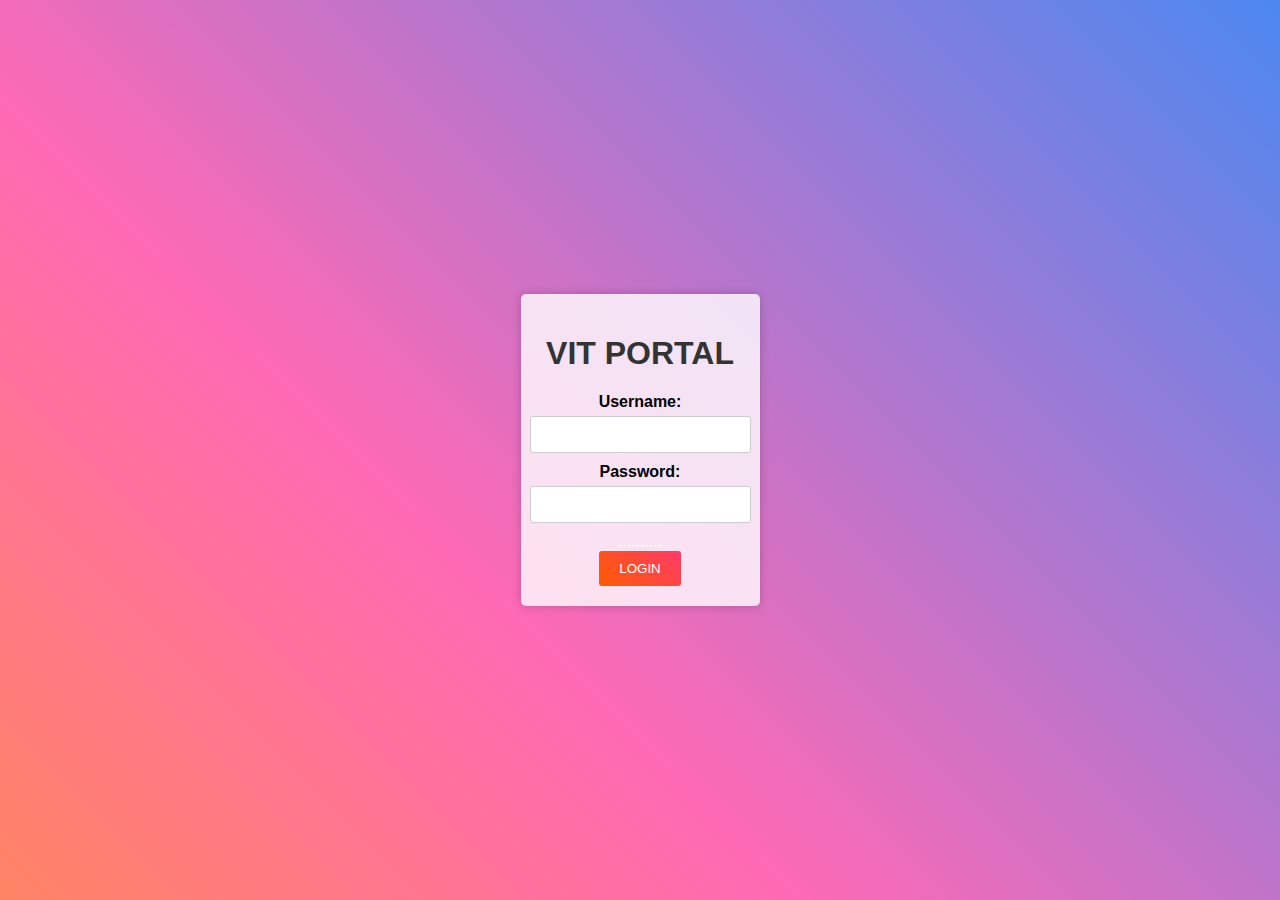
<file: index.html>
<!DOCTYPE html>
<html>
<head>
    <title>VIT LOGIN</title>
    <meta name="viewport" content="width=device-width, initial-scale=1">
    <style>
        body {
            font-family: Arial, sans-serif;
            background: linear-gradient(45deg, #ff6347, #ffa500, #ff69b4, #1e90ff, #4caf50, #ff1493);
            background-size: 400% 400%;
            animation: gradientAnimation 10s ease infinite;
            display: flex;
            justify-content: center;
            align-items: center;
            height: 100vh;
            margin: 0;
        }

        @keyframes gradientAnimation {
            0% {
                background-position: 0% 50%;
            }
            50% {
                background-position: 100% 50%;
            }
            100% {
                background-position: 0% 50%;
            }
        }

        .login-container {
            max-width: 80%;
            padding: 20px;
            background-color: rgba(255, 255, 255, 0.8);
            border-radius: 5px;
            box-shadow: 0 0 10px rgba(0, 0, 0, 0.2);
            text-align: center;
        }

        h1 {
            color: #333;
        }

        .input-group {
            display: flex;
            flex-direction: column;
            align-items: center;
        }

        .input-group label {
            display: block;
            font-weight: bold;
        }

        .input-group input {
            width: 100%;
            padding: 10px;
            margin-top: 5px;
            margin-bottom: 10px;
            border: 1px solid #ccc;
            border-radius: 3px;
        }

        .btn {
            background: linear-gradient(45deg, #ff5c00, #ff3a68);
            color: #fff;
            padding: 10px 20px;
            border: none;
            border-radius: 3px;
            cursor: pointer;
            transition: background 0.3s;
        }

        .btn:hover {
            background: linear-gradient(45deg, #ff3a68, #ff5c00);
        }

        .signup-link {
            margin-top: 10px;
        }

        @media (max-width: 768px) {
            .login-container {
                max-width: 100%;
            }
        }
    </style>
</head>
<body>
    <div class="login-container">
        <h1>VIT PORTAL</h1>
        <form id="loginForm">
            <div class="input-group">
                <label for="username">Username:</label>
                <input type="text" id="username" name="username" required>
            </div>

            <div class="input-group">
                <label for="password">Password:</label>
                <input type="password" id="password" name="password" required>
            </div>
            <font color="white">..........</font></br>

            <div class="btn-container">
                <button type="submit" class="btn">LOGIN</button>
            </div>
            
            
        </form>
    </div>
    <script>
        document.getElementById('loginForm').addEventListener('submit', function(event) {
            event.preventDefault();
            const username = document.getElementById('username').value;
            const password = document.getElementById('password').value;

            const validCredentials = {
                'imyashwanthsdp': 'nothing',
                '23MIS1112': 'gokul',
                '23MIS1113': 'neethu',
                '23MIS1127': 'loose',
                '23MIS1136': 'loki'
            };

            if (validCredentials[username] && validCredentials[username] === password) {
                window.location.href = 'allotment.html';
            } else {
                alert('Invalid username or password');
            }
        });
    </script>
</body>
</html>
</file>
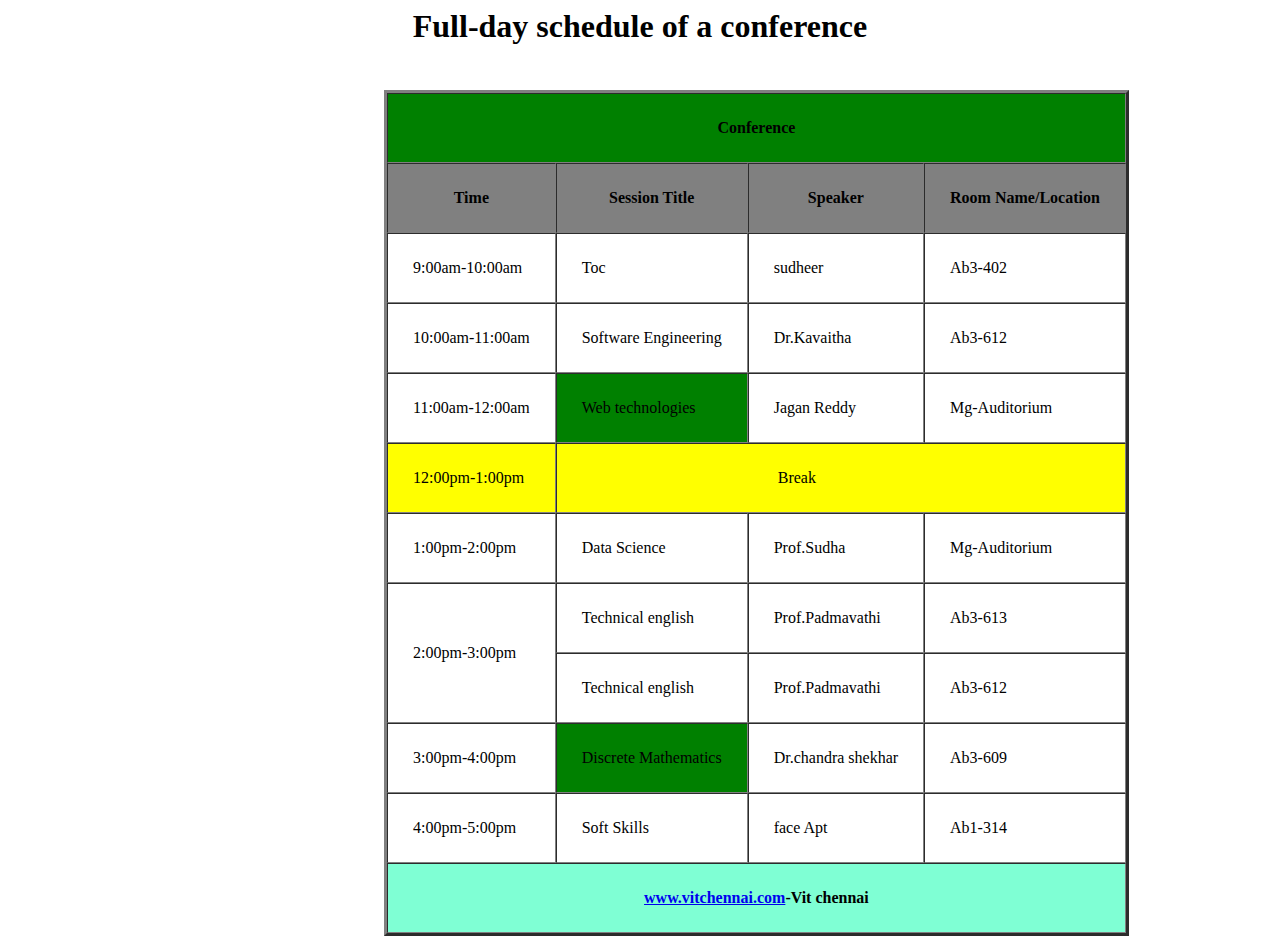
<file: 23MIS1105(q1).html>
<html>
    <head>
        <h1><center>Full-day schedule of a conference</center></h1>
        <title>Schedule</title>
        <link rel="stylesheet" type="text/css" href="q1.css"/>
    </head>
    <body>
        <table border="3" cellspacing="0" cellpadding="25px" class="table">


        <thead>


        
            <tr>
                <th colspan="4" style="background-color: green;">Conference</th>
            </tr>
                <th style="background-color: grey;">Time</th>
                <th style="background-color: grey;">Session Title</th>
                <th style="background-color: grey;">Speaker</th>
                <th style="background-color: grey;">Room Name/Location</th>
        

        </thead>
        <tbody>

            <tr>
                <td>9:00am-10:00am</td>
                <td>Toc</td>
                <td>sudheer</td>
                <td>Ab3-402</td>
            </tr>

            <tr>
                <td>10:00am-11:00am</td>
                <td>Software Engineering</td>
                <td>Dr.Kavaitha</td>
                <td>Ab3-612</td>
            </tr>

            <tr>
                <td>11:00am-12:00am</td>
                <td style="background-color: green;">Web technologies</td>
                <td>Jagan Reddy</td>
                <td>Mg-Auditorium</td>
            </tr>

            <tr>
                <td style="background-color: yellow;">12:00pm-1:00pm</td>
                <td colspan="3" style="background-color: yellow;">&nbsp;&nbsp;&nbsp;&nbsp;&nbsp;&nbsp;&nbsp;&nbsp;&nbsp;&nbsp;&nbsp;&nbsp;&nbsp;&nbsp;&nbsp;&nbsp;&nbsp;&nbsp;&nbsp;&nbsp;&nbsp;&nbsp;&nbsp;&nbsp;&nbsp;&nbsp;&nbsp;&nbsp;&nbsp;&nbsp;&nbsp;&nbsp;&nbsp;&nbsp;&nbsp;&nbsp;&nbsp;&nbsp;&nbsp;&nbsp;&nbsp;&nbsp;&nbsp;&nbsp;&nbsp;&nbsp;&nbsp;&nbsp;&nbsp;Break</td>
                
                
            </tr>

            <tr>
                <td>1:00pm-2:00pm</td>
                <td>Data Science</td>
                <td>Prof.Sudha</td>
                <td>Mg-Auditorium</td>
            </tr>


            <tr>
                <td rowspan="2">2:00pm-3:00pm</td>
                <td>Technical english</td>
                <td>Prof.Padmavathi</td>
                <td>Ab3-613</td>
            </tr>

            <tr>
                
                <td>Technical english</td>
                <td>Prof.Padmavathi</td>
                <td>Ab3-612</td>
            </tr>

            <tr>
                <td>3:00pm-4:00pm</td>
                <td style="background-color: green;">Discrete Mathematics</td>
                <td>Dr.chandra shekhar</td>
                <td>Ab3-609</td>
            </tr>

            <tr>
                <td>4:00pm-5:00pm</td>
                <td>Soft Skills</td>
                <td>face Apt</td>
                <td>Ab1-314</td>
            </tr>

            </tr>



            <tfooter>
                <tr>
                    <th colspan="4" style="background-color: aquamarine;"><a href="www.vitchennai.com">www.vitchennai.com</a>-Vit chennai</th>
                </tr>
            </tfooter>





        </tbody>
        </table>
    </body>
</html>
</file>
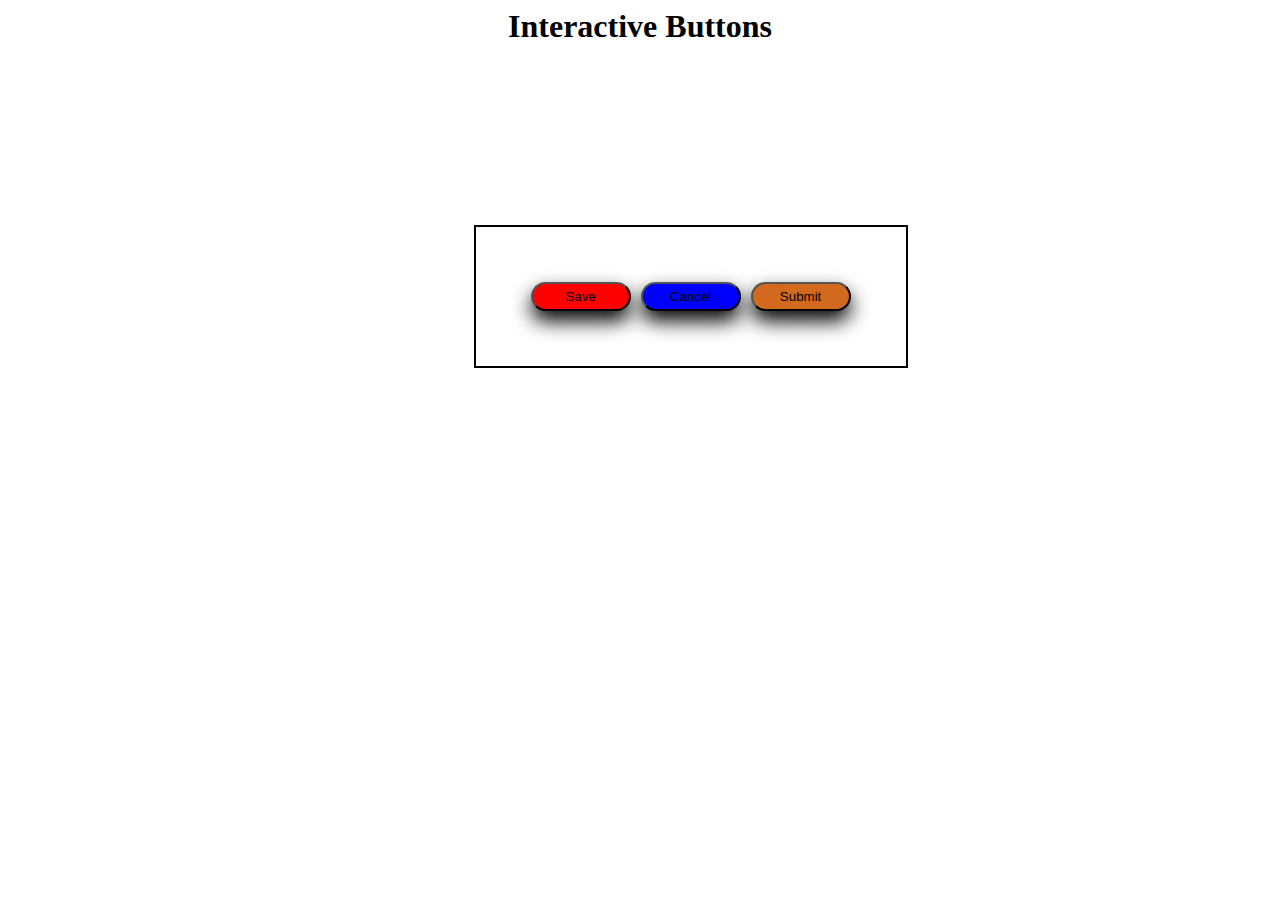
<file: 23MIS1105(set2-q2).html>
<html>
    <head>
        <link rel="stylesheet" type="text/css" href="q2.css"/>
        <h1><center>Interactive Buttons</center></h1>
        <title>PAT 1</title>
    </head>
    <body style="background-color: white;">
        <div class="container">
            <button class="save">Save</button>
            <button class="Cancel">Cancel</button>
            <button class="Submit">Submit</button>
        </div>
    </body>
</html>
</file>
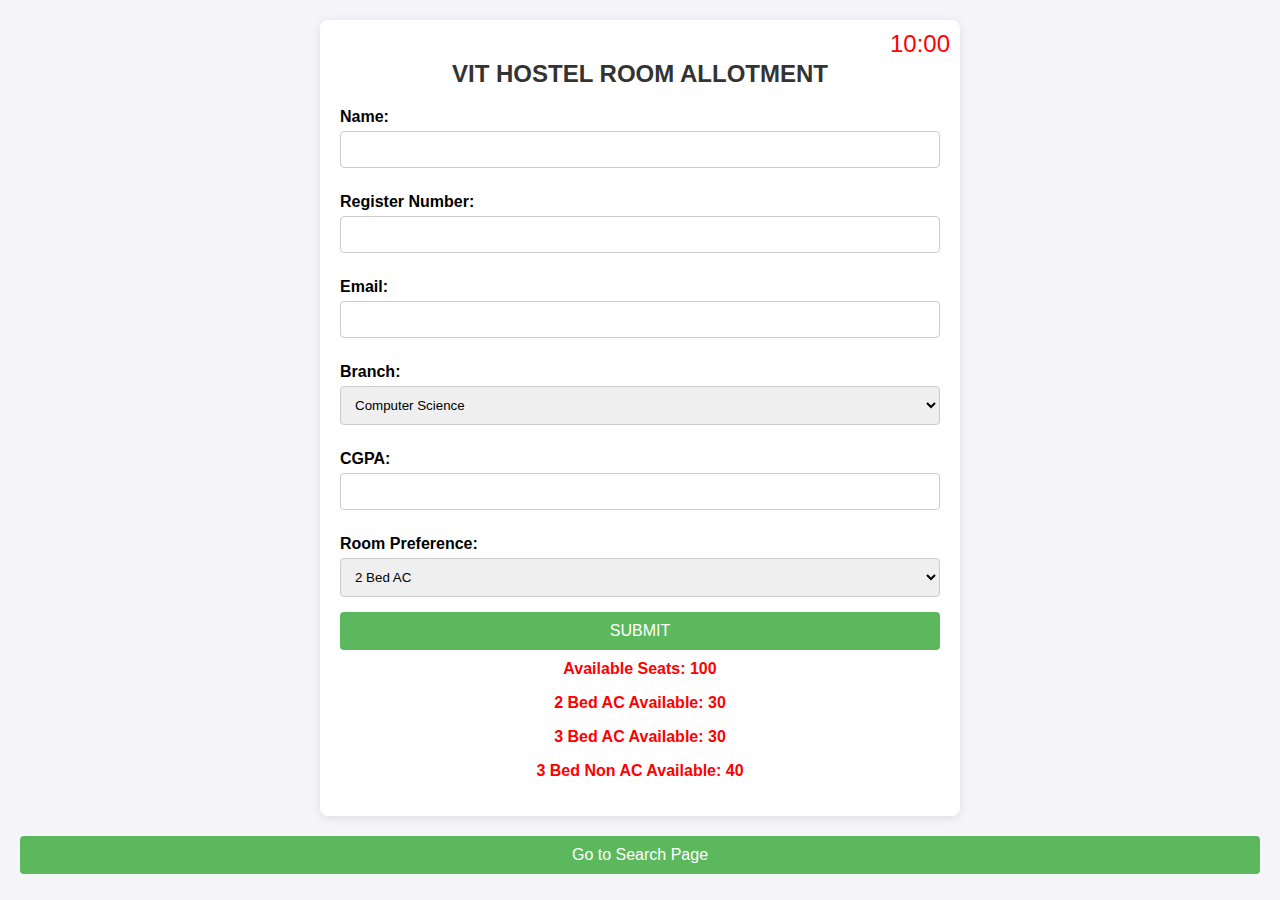
<file: allotment.html>
<!DOCTYPE html>
<html lang="en">
<head>
  <meta charset="UTF-8" />
  <meta name="viewport" content="width=device-width, initial-scale=1.0" />
  <title>College Room Allocation</title>
  <style>
    body {
      font-family: Arial, sans-serif;
      background-color: #f4f4f9;
      margin: 0;
      padding: 20px;
    }

    .container {
      background: white;
      border-radius: 8px;
      padding: 20px;
      box-shadow: 0 2px 10px rgba(0, 0, 0, 0.1);
      max-width: 600px;
      margin: auto;
      position: relative;
    }

    h2 {
      text-align: center;
      color: #333;
    }

    label {
      font-weight: bold;
      margin: 10px 0 5px;
      display: block;
    }

    input[type="text"],
    input[type="number"],
    input[type="email"],
    select {
      width: 100%;
      padding: 10px;
      margin-bottom: 15px;
      border: 1px solid #ccc;
      border-radius: 4px;
      box-sizing: border-box;
    }

    button {
      background-color: #5cb85c;
      color: white;
      border: none;
      padding: 10px;
      border-radius: 4px;
      cursor: pointer;
      width: 100%;
      font-size: 16px;
    }

    button:hover {
      background-color: #4cae4c;
    }

    #allocationStatus {
      text-align: center;
      margin-top: 10px;
      font-weight: bold;
      color: #d9534f;
    }

    .footer-link {
      text-align: center;
      margin-top: 20px;
    }

    .footer-link button {
      background-color: #5cb85c;
      color: white;
      border: none;
      padding: 10px;
      border-radius: 4px;
      cursor: pointer;
      font-size: 16px;
    }

    .footer-link button:hover {
      background-color: #4cae4c;
    }

    #timer {
      position: absolute;
      top: 10px;
      right: 10px;
      font-size: 24px;
      color: red;
    }

    #availableSeats, #roomCounts {
      text-align: center;
      margin-top: 10px;
      font-weight: bold;
      color: red;
    }
  </style>
</head>
<body>
  <div class="container">
    <h2>VIT HOSTEL ROOM ALLOTMENT</h2>
    <div id="timer">10:00</div>
    <form id="allocationForm">
      <label for="name">Name:</label>
      <input type="text" id="name" name="name" required />

      <label for="regNumber">Register Number:</label>
      <input type="text" id="regNumber" name="regNumber" required />

      <label for="email">Email:</label>
      <input type="email" id="email" name="email" required />

      <label for="branch">Branch:</label>
      <select id="branch" name="branch" required>
        <option value="CSE">Computer Science</option>
        <option value="ECE">Electronics</option>
        <option value="ME">Mechanical</option>
        <option value="FD">Fashion</option>
      </select>

      <label for="cgpa">CGPA:</label>
      <input type="number" id="cgpa" name="cgpa" min="0" max="10" step="0.01" required />

      <label for="roomSelection">Room Preference:</label>
      <select id="roomSelection" name="roomSelection" required>
        <option value="2 Bed AC">2 Bed AC</option>
        <option value="3 Bed AC">3 Bed AC</option>
        <option value="3 Bed Non AC">3 Bed Non AC</option>
      </select>

      <button type="submit">SUBMIT</button>
    </form>
    <div id="allocationStatus"></div>
    <div id="availableSeats">Available Seats: 100</div>
    <div id="roomCounts">
      <p>2 Bed AC Available: <span id="count2BedAC">30</span></p>
      <p>3 Bed AC Available: <span id="count3BedAC">30</span></p>
      <p>3 Bed Non AC Available: <span id="count3BedNonAC">40</span></p>
    </div>
  </div>

  <div class="footer-link">
    <button onclick="window.location.href='linked.html'">Go to Search Page</button>
  </div>

  <script>
    let availableRooms = JSON.parse(localStorage.getItem("availableRooms")) || { "2 Bed AC": 30, "3 Bed AC": 30, "3 Bed Non AC": 40 };
    let totalSeats = localStorage.getItem("totalSeats") || 100;

    function updateSeatCounts() {
      document.getElementById("availableSeats").innerText = `Available Seats: ${totalSeats}`;
      document.getElementById("count2BedAC").innerText = availableRooms["2 Bed AC"];
      document.getElementById("count3BedAC").innerText = availableRooms["3 Bed AC"];
      document.getElementById("count3BedNonAC").innerText = availableRooms["3 Bed Non AC"];
    }

    document.getElementById("allocationForm").addEventListener("submit", function (event) {
      event.preventDefault();

      const name = document.getElementById("name").value;
      const regNumber = document.getElementById("regNumber").value;
      const email = document.getElementById("email").value;
      const branch = document.getElementById("branch").value;
      const cgpa = parseFloat(document.getElementById("cgpa").value);
      const roomSelection = document.getElementById("roomSelection").value;

      let roomType = "";
      if (roomSelection === "2 Bed AC" && availableRooms["2 Bed AC"] > 0) {
        roomType = "2 Bed AC";
      } else if (roomSelection === "3 Bed AC" && availableRooms["3 Bed AC"] > 0) {
        roomType = "3 Bed AC";
      } else if (roomSelection === "3 Bed Non AC" && availableRooms["3 Bed Non AC"] > 0) {
        roomType = "3 Bed Non AC";
      } else {
        document.getElementById("allocationStatus").innerText = "No rooms available for the selected type.";
        return;
      }

      availableRooms[roomType]--;
      totalSeats--;

      const allocationData = JSON.parse(localStorage.getItem("allocations")) || [];
      allocationData.push({ name, regNumber, email, branch, cgpa, roomType });
      localStorage.setItem("allocations", JSON.stringify(allocationData));
      localStorage.setItem("availableRooms", JSON.stringify(availableRooms));
      localStorage.setItem("totalSeats", totalSeats);

      sendEmail(name, regNumber, email, roomType);

      document.getElementById("allocationStatus").innerText = "Room allocated successfully!";
      document.getElementById("allocationForm").reset();
      updateSeatCounts();
    });

    function sendEmail(name, regNumber, email, roomType) {
      const subject = "Room Allocation Confirmation";
      const body = `Hello ${name},\n\nYour room allocation details are as follows:\n\nRegister Number: ${regNumber}\nRoom Type: ${roomType}\n\nThank you!`;
      console.log(`Sending email to ${email} with subject "${subject}" and body:\n${body}`);
    }

    let timerDuration = 600; // 10 minutes in seconds
    const timerDisplay = document.getElementById("timer");

    const countdown = setInterval(function() {
      const minutes = Math.floor(timerDuration / 60);
      const seconds = timerDuration % 60;
      timerDisplay.textContent = `${String(minutes).padStart(2, '0')}:${String(seconds).padStart(2, '0')}`;
      if (timerDuration <= 0) {
        clearInterval(countdown);
        alert("Session expired");
        window.close();
      }
      timerDuration--;
    }, 1000);

    updateSeatCounts();
  </script>
</body>
</html>
</file>
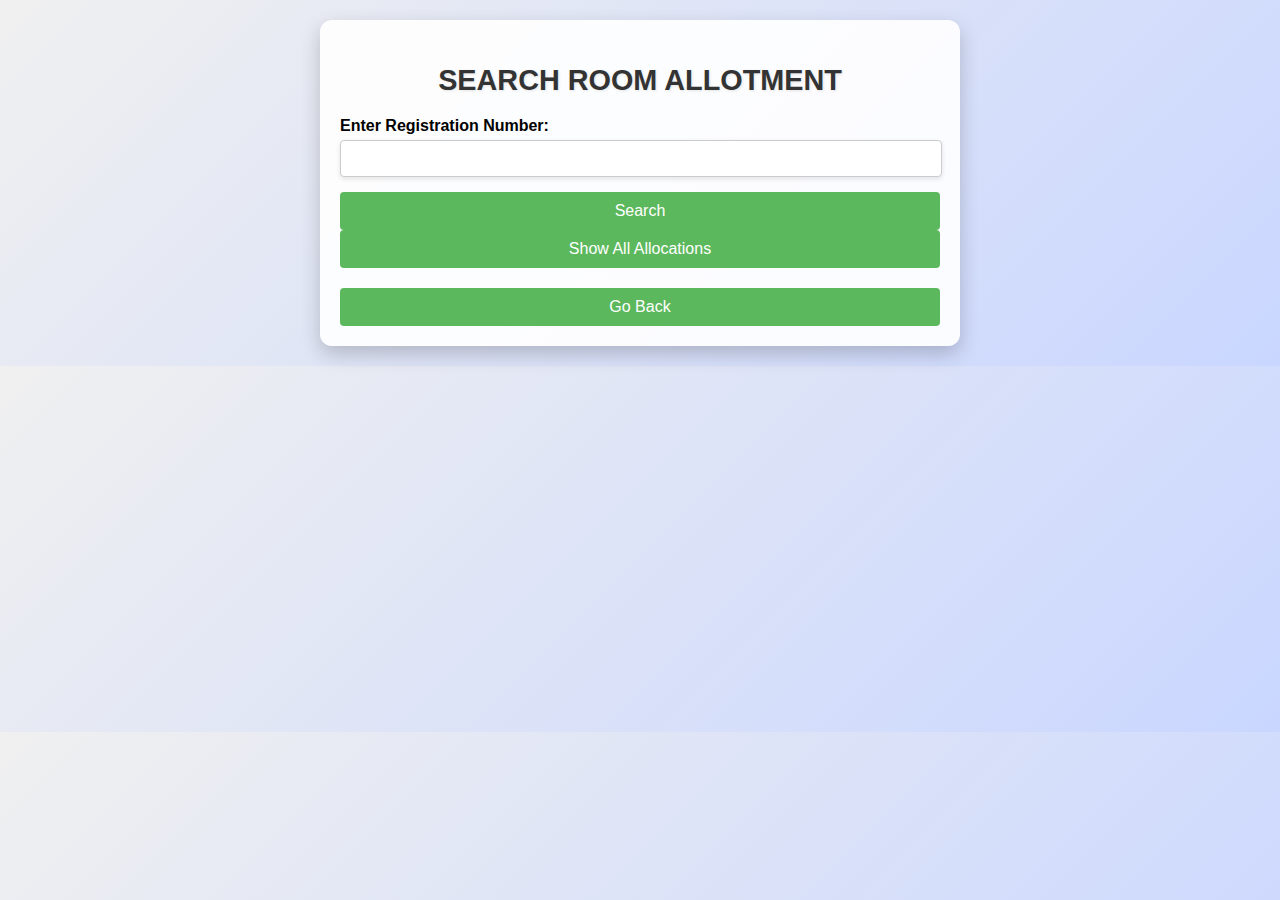
<file: linked.html>
<!DOCTYPE html>
<html lang="en">
<head>
  <meta charset="UTF-8" />
  <meta name="viewport" content="width=device-width, initial-scale=1.0" />
  <title>Room Allocation Search</title>
  <style>
    body {
      font-family: 'Arial', sans-serif;
      background: linear-gradient(135deg, #f0f0f0, #c9d6ff);
      margin: 0;
      padding: 20px;
      display: flex;
      flex-direction: column;
      align-items: center;
    }

    .container {
      background: rgba(255, 255, 255, 0.9);
      border-radius: 12px;
      padding: 20px;
      box-shadow: 0 8px 20px rgba(0, 0, 0, 0.2);
      max-width: 600px;
      width: 100%;
      animation: fadeIn 1s;
    }

    h2 {
      text-align: center;
      color: #333;
      margin-bottom: 20px;
      font-size: 1.8rem;
      text-shadow: 1px 1px 3px rgba(0, 0, 0, 0.1);
    }

    label {
      font-weight: bold;
      margin: 10px 0 5px;
      display: block;
    }

    input[type="text"] {
      width: calc(100% - 20px);
      padding: 10px;
      margin-bottom: 15px;
      border: 1px solid #ccc;
      border-radius: 4px;
      box-shadow: 0 2px 5px rgba(0, 0, 0, 0.1);
      transition: border-color 0.3s;
    }

    input[type="text"]:focus {
      border-color: #5cb85c;
      outline: none;
      box-shadow: 0 0 5px rgba(92, 184, 92, 0.5);
    }

    button {
      background-color: #5cb85c;
      color: white;
      border: none;
      padding: 10px;
      border-radius: 4px;
      cursor: pointer;
      width: 100%;
      font-size: 16px;
      transition: background-color 0.3s, transform 0.2s;
    }

    button:hover {
      background-color: #4cae4c;
      transform: scale(1.05);
    }

    .result, .allocation-list {
      margin-top: 20px;
      text-align: center;
      animation: fadeIn 1s;
    }

    table {
      width: 100%;
      border-collapse: collapse;
      margin-top: 20px;
      transition: transform 0.2s;
    }

    th, td {
      border: 1px solid #ccc;
      padding: 10px;
      text-align: left;
      transition: background-color 0.3s;
    }

    th {
      background-color: #f2f2f2;
      color: #333;
    }

    tr:hover {
      background-color: #e0f7fa;
    }

    .delete-btn {
      color: red;
      cursor: pointer;
      font-weight: bold;
      transition: color 0.3s;
    }

    .delete-btn:hover {
      color: darkred;
    }

    .footer-link {
      margin-top: 20px;
    }

    .footer-link a {
      text-decoration: none;
      font-weight: bold;
      color: #5cb85c;
      transition: color 0.3s;
    }

    .footer-link a:hover {
      color: #4cae4c;
    }

    @keyframes fadeIn {
      from {
        opacity: 0;
      }
      to {
        opacity: 1;
      }
    }
  </style>
</head>
<body>
  <div class="container">
    <h2>SEARCH ROOM ALLOTMENT</h2>
    <label for="searchRegNumber">Enter Registration Number:</label>
    <input type="text" id="searchRegNumber" required />
    <button onclick="searchAllocation()">Search</button>
    
    <button onclick="displayAllAllocations()">Show All Allocations</button>

    <div class="result" id="result">
    </div>

    <div class="allocation-list" id="allocationList">
    </div>

    <div class="footer-link">
      <button onclick="goBack()">Go Back</button>
    </div>
  </div>

  <script>
    class Node {
      constructor(data) {
        this.data = data;
        this.next = null;
      }
    }

    class LinkedList {
      constructor() {
        this.head = null;
      }

      insert(data) {
        const newNode = new Node(data);
        if (!this.head) {
          this.head = newNode;
          return;
        }
        let current = this.head;
        while (current.next) {
          current = current.next;
        }
        current.next = newNode;
      }

      search(regNumber) {
        let current = this.head;
        while (current) {
          if (current.data.regNumber === regNumber) {
            return current.data;
          }
          current = current.next;
        }
        return null;
      }

      getAll() {
        const dataList = [];
        let current = this.head;
        while (current) {
          dataList.push(current.data);
          current = current.next;
        }
        return dataList;
      }

      delete(index) {
        if (!this.head) return;
        let current = this.head;

        if (index === 0) {
          this.head = current.next;
          return;
        }

        for (let i = 0; current !== null && i < index - 1; i++) {
          current = current.next;
        }

        if (current === null || current.next === null) return;

        current.next = current.next.next;
      }
    }

    const allocationList = new LinkedList();
    const allocationData = JSON.parse(localStorage.getItem("allocations")) || [];
    allocationData.forEach(item => allocationList.insert(item));

    function searchAllocation() {
      const regNumber = document.getElementById("searchRegNumber").value.trim();
      const student = allocationList.search(regNumber);
      const resultDiv = document.getElementById("result");
      resultDiv.innerHTML = "";

      if (student) {
        resultDiv.innerHTML = `
          <h3>Allocation Details:</h3>
          <p><strong>Name:</strong> ${student.name}</p>
          <p><strong>Register Number:</strong> ${student.regNumber}</p>
          <p><strong>Branch:</strong> ${student.branch}</p>
          <p><strong>CGPA:</strong> ${student.cgpa}</p>
          <p><strong>Room Type:</strong> ${student.roomType}</p>
        `;
      } else {
        resultDiv.innerHTML = "<p>No allocation found for the entered registration number.</p>";
      }
    }

    function displayAllAllocations() {
      const allocationListDiv = document.getElementById("allocationList");
      allocationListDiv.innerHTML = "<h3>All Allocations:</h3>";

      const allAllocations = allocationList.getAll();
      if (allAllocations.length === 0) {
        allocationListDiv.innerHTML += "<p>No allocations have been made yet.</p>";
        return;
      }

      let tableHTML = `
        <table>
          <tr>
            <th>Name</th>
            <th>Register Number</th>
            <th>Branch</th>
            <th>CGPA</th>
            <th>Room Type</th>
            <th>Action</th>
          </tr>
      `;

      allAllocations.forEach((student, index) => {
        tableHTML += `
          <tr>
            <td>${student.name}</td>
            <td>${student.regNumber}</td>
            <td>${student.branch}</td>
            <td>${student.cgpa}</td>
            <td>${student.roomType}</td>
            <td><span class="delete-btn" onclick="deleteAllocation(${index})">X</span></td>
          </tr>
        `;
      });

      tableHTML += `</table>`;
      allocationListDiv.innerHTML += tableHTML;
    }

    function deleteAllocation(index) {
      allocationList.delete(index);
      const allocationData = allocationList.getAll();
      localStorage.setItem("allocations", JSON.stringify(allocationData));
      displayAllAllocations();
    }

    function goBack() {
      window.history.back();
    }
  </script>
</body>
</html>
</file>
<file: q1.css>
.table{
    position:absolute;
    top: 10%;
    left: 30%;
    overflow:scroll;
    justify-content: center;
}

.mm{
    justify-content:center;
}
</file>
<file: q2.css>
.container{
    position: absolute;
    top: 25%;
    left: 37%;
    display: flex;
    border: 2px solid black;
    padding: 50px;
}

.save{
    background-color: red;
    padding: 5px;
    margin: 5px;
    transition: all 0.3s ease-in-out;
    box-shadow: 0px 10px 20px rgba(0,0,0,7);
    width: 100px;
    border-radius: 2cm;

}

.save:hover{
    background-color: yellow;
    transform: scale(0.80s);
}

.Cancel{
    background-color: blue;
    padding: 5px;
    margin: 5px;
    transition: all 0.3s ease-in-out;
    box-shadow: 0px 10px 20px rgba(0,0,0,7);
    width: 100px;
    border-radius: 2cm;

}

.Cancel:hover{
    background-color: green;
    transform: scale(0.80s);
}

.submit{
    background-color: chocolate;
    padding: 5px;
    margin: 5px;
    transition: all 0.3s ease-in-out;
    box-shadow: 0px 10px 20px rgba(0,0,0,7);
    width: 100px;
    border-radius: 2cm;

}

.submit:hover{
    background-color: skyblue;
    transform: scale(0.80s);
}
</file>
